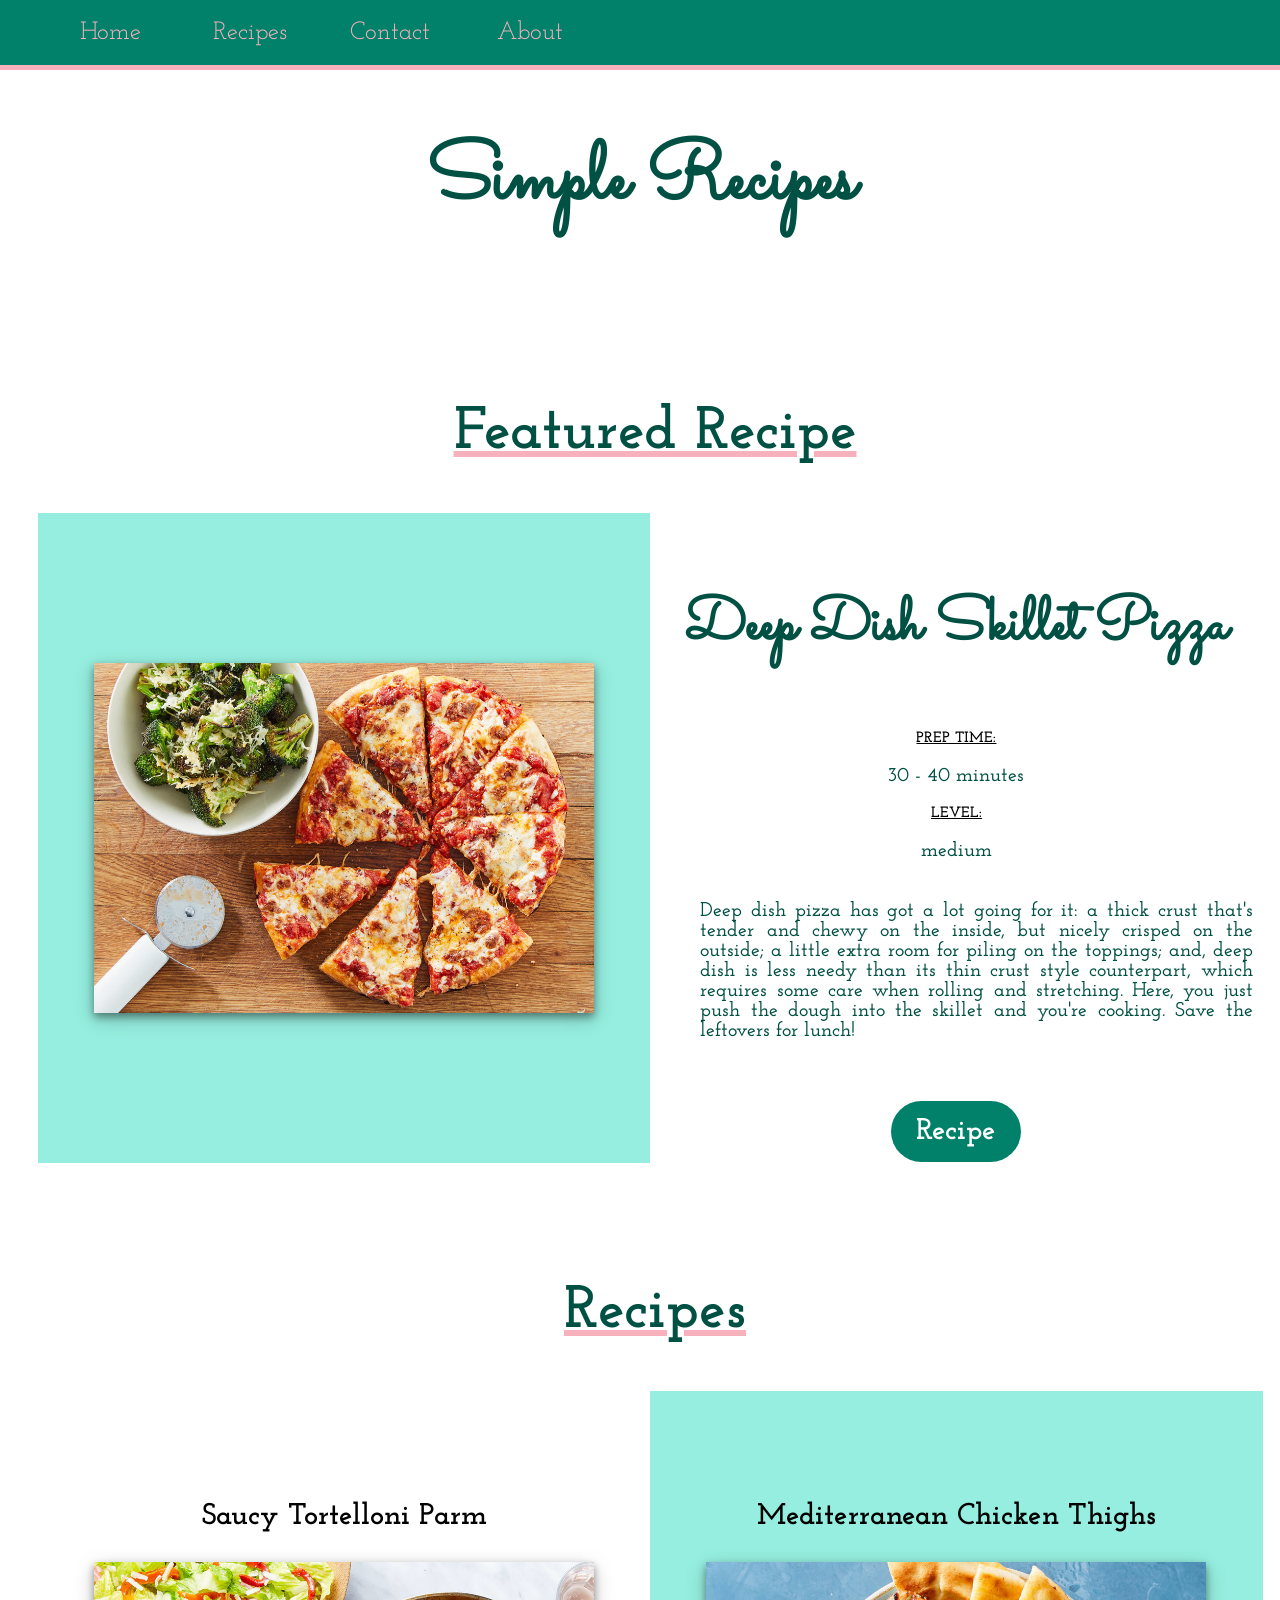
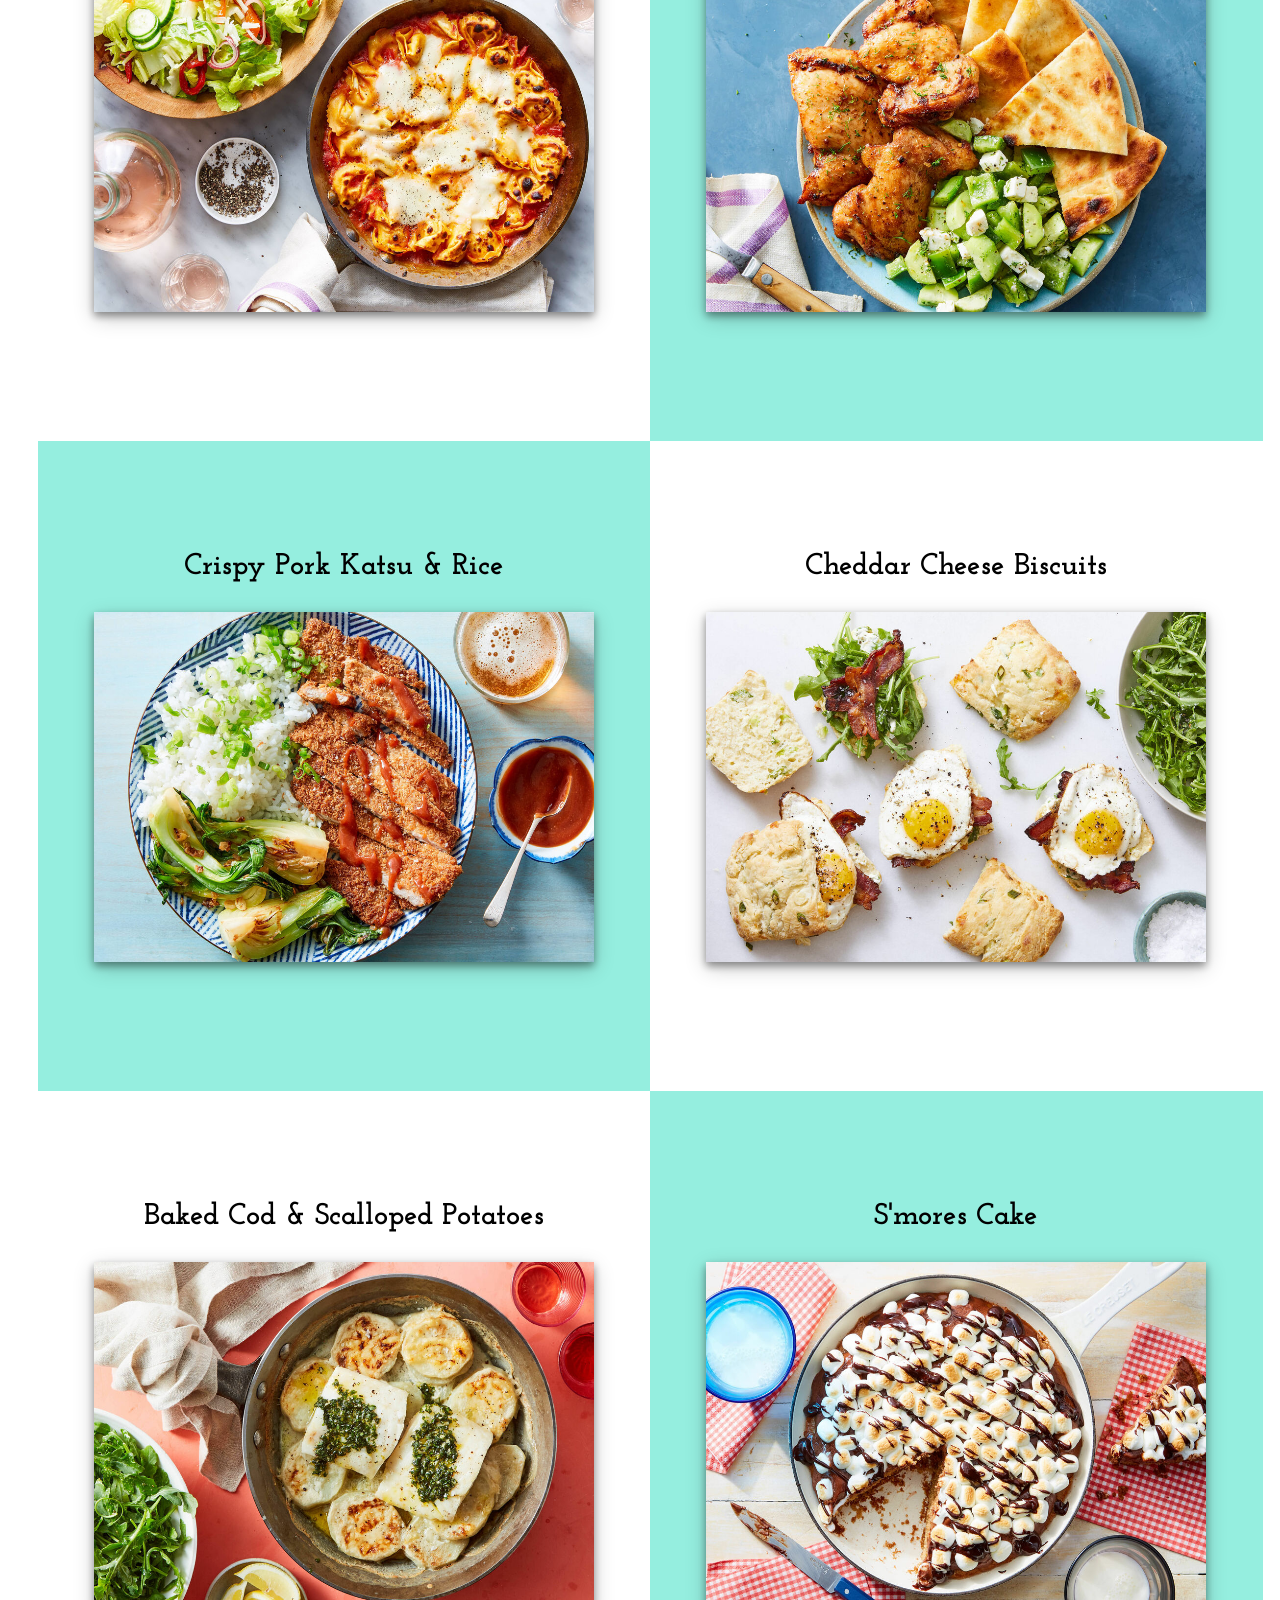
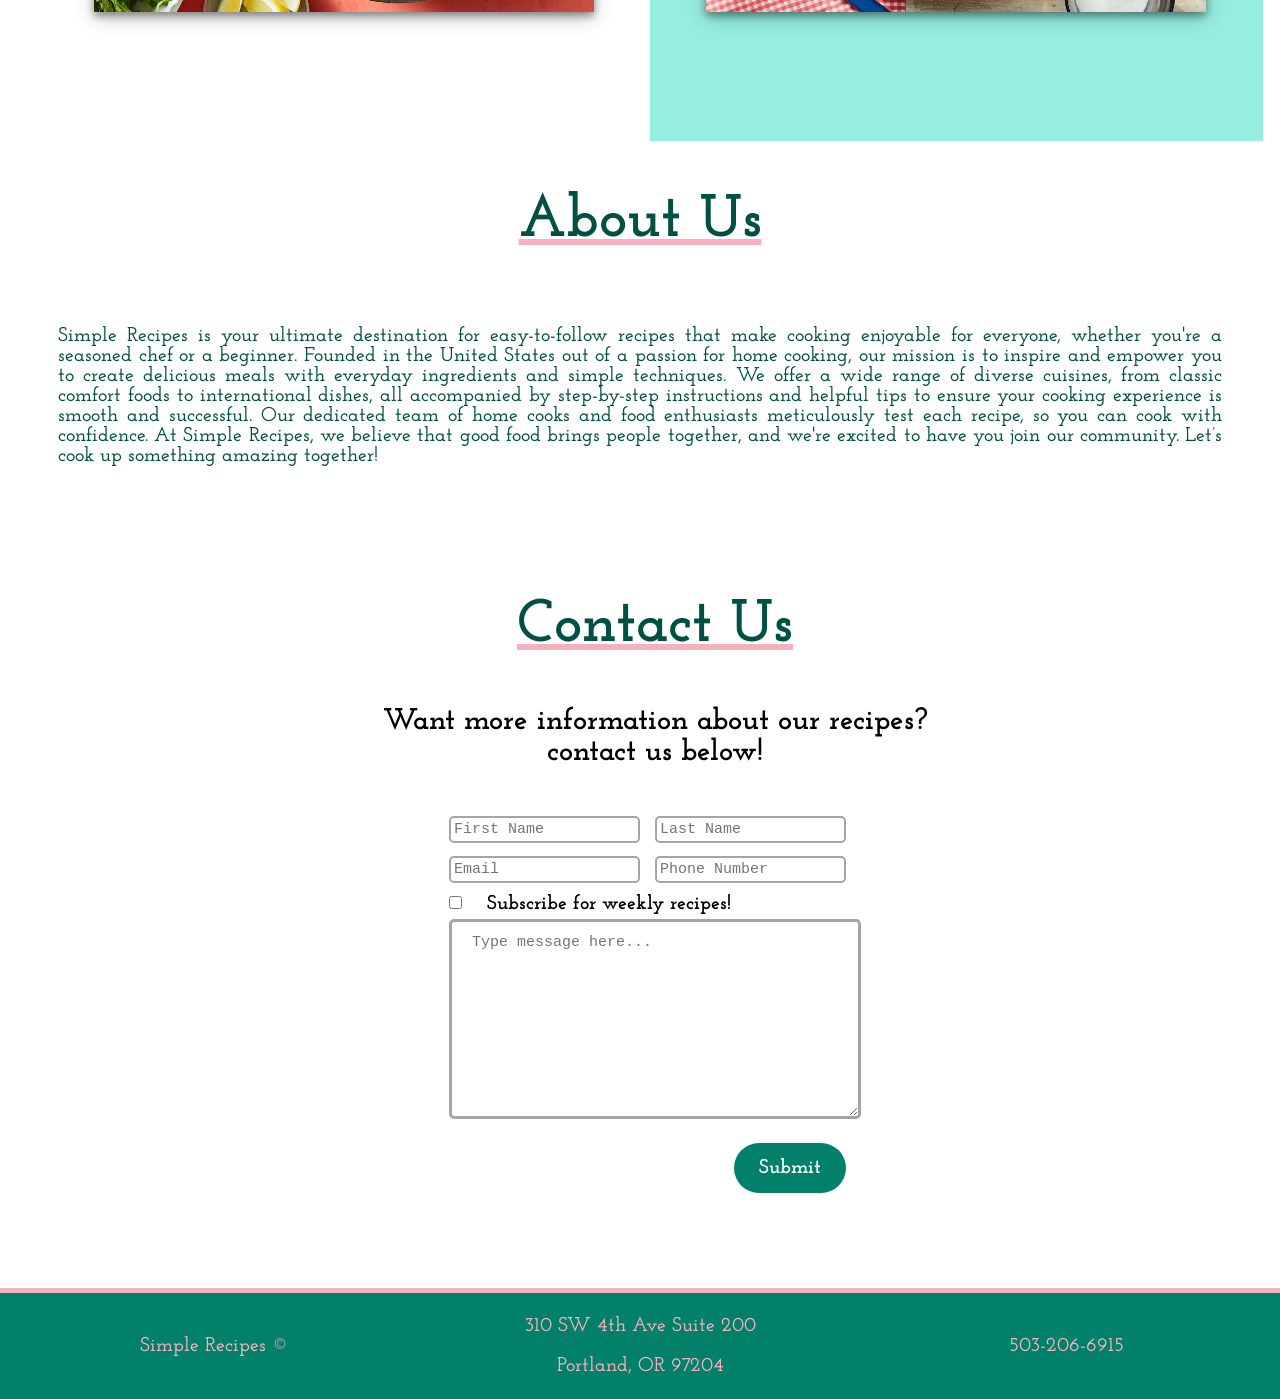
<file: Simple-Recipes/index.html>
<!DOCTYPE html>
<html>

<head>
    <title>Simple Recipes</title>
    <meta charset="UTF-8">
    <link href="CSS/style.css" rel="stylesheet">
</head>

<body>
    <!--NAVBAR-->
    <nav class="nav-bar">
        <ul>
            <li><a href="#">Home</a></li>
            <li class="drop"><a href="#recipes">Recipes</a>
                <div class="rollover-menu">
                    <a href="#featured">Featured Recipe</a>
                    <a href="#pasta">Pasta</a>
                    <a href="#chicken">Chicken</a>
                    <a href="#pork">Pork</a>
                    <a href="#biscuits">Biscuits</a>
                    <a href="#fish">Fish</a>
                    <a href="#dessert">Dessert</a>
                </div>
            </li>
            <li><a href="#contact">Contact</a></li>
            <li><a href="#about">About</a></li>
        </ul>
    </nav>
    <!--HEADER-->
    <header>
        <h1>Simple Recipes</h1>
    </header>
    <!--RECIPES-->
    <section>
        <!--Featured Recipe-->
        <div class="container" id="featured">
            <h2>Featured Recipe</h2>
            <div class="column recipe-card-background"> <!--2 classes separated by a space-->
                <div class="recipe-container">
                    <img src="images/skillet-pizza.jpeg">
                </div>
            </div>
            <div class="column">
                <h3 id="featured-header">Deep Dish Skillet Pizza</h3>
                <h4>Prep Time:</h4>
                <p>30 - 40 minutes</p>
                <h4>Level:</h4>
                <p>medium</p>
                <p id="featured-main-text">Deep dish pizza has got a lot going for it:
                    a thick crust that's tender and chewy on the inside,
                    but nicely crisped on the outside; a little extra room for piling
                    on the toppings; and, deep dish is less needy than its thin crust
                    style counterpart, which requires some care when rolling and stretching.
                    Here, you just push the dough into the skillet and you're cooking.
                    Save the leftovers for lunch!</p>
                <input id="featured-button" type="button" value="Recipe">
            </div>
        </div>
        <!--RECIPE CARDS-->
        <div class="container" id="recipes">
            <h2>Recipes</h2>
            <!--PASTA-->
            <div class="column" id="pasta">
                <div class="recipe-container">
                    <h3>Saucy Tortelloni Parm</h3>
                    <div class="flip">
                        <!--FRONT-->
                        <div class="flip-front">
                            <img src="images/tortelloni.jpeg">
                        </div>
                        <!--BACK-->
                        <div class="flip-back">
                            <div class="text-container">
                                <h4>Prep Time:</h4>
                                <p>20-30 minutes</p>
                                <h4>Level:</h4>
                                <p>easy</p>
                                <input type="button" value="Recipe">
                            </div>
                        </div>
                    </div>
                </div>
            </div>
            <!--CHICKEN-->
            <div class="column recipe-card-background" id="chicken">
                <div class="recipe-container">
                    <h3>Mediterranean Chicken Thighs</h3>
                    <div class="flip">
                        <!--FRONT-->
                        <div class="flip-front">
                            <img src="images/chicken-thighs.jpeg">
                        </div>
                        <!--BACK-->
                        <div class="flip-back">
                            <div class="text-container">
                                <h4>Prep Time:</h4>
                                <p>20-30 minutes</p>
                                <h4>Level:</h4>
                                <p>easy</p>
                                <input type="button" value="Recipe">
                            </div>
                        </div>
                    </div>
                </div>
            </div>
            <!--PORK-->
            <div class="column recipe-card-background" id="pork">
                <div class="recipe-container">
                    <h3>Crispy Pork Katsu & Rice </h3>
                    <div class="flip">
                        <!--FRONT-->
                        <div class="flip-front">
                            <img src="images/pork-katsu.jpeg">
                        </div>
                        <!--BACK-->
                        <div class="flip-back">
                            <div class="text-container">
                                <h4>Prep Time:</h4>
                                <p>20-30 minutes</p>
                                <h4>Level:</h4>
                                <p>medium</p>
                                <input type="button" value="Recipe">
                            </div>
                        </div>
                    </div>
                </div>
            </div>
            <!--BISCUITS-->
            <div class="column" id="biscuits">
                <div class="recipe-container">
                    <h3>Cheddar Cheese Biscuits</h3>
                    <div class="flip">
                        <!--FRONT-->
                        <div class="flip-front">
                            <img src="images/chedder-biscuits.jpeg">
                        </div>
                        <!--BACK-->
                        <div class="flip-back">
                            <div class="text-container">
                                <h4>Prep Time:</h4>
                                <p>40-50 minutes</p>
                                <h4>Level:</h4>
                                <p>medium</p>
                                <input type="button" value="Recipe">
                            </div>
                        </div>
                    </div>
                </div>
            </div>
            <!--Fish-->
            <div class="column" id="fish">
                <div class="recipe-container">
                    <h3>Baked Cod & Scalloped Potatoes</h3>
                    <div class="flip">
                        <!--FRONT-->
                        <div class="flip-front">
                            <img src="images/baked-cod.jpeg">
                        </div>
                        <!--BACK-->
                        <div class="flip-back">
                            <div class="text-container">
                                <h4>Prep Time:</h4>
                                <p>30-40 minutes</p>
                                <h4>Level:</h4>
                                <p>easy</p>
                                <input type="button" value="Recipe">
                            </div>
                        </div>
                    </div>
                </div>
            </div>   
            <!--DESSERT-->
            <div class="column recipe-card-background" id="dessert">
                <div class="recipe-container">
                    <h3>S'mores Cake</h3>
                    <div class="flip">
                        <!--FRONT-->
                        <div class="flip-front">
                            <img src="images/smores.jpeg">
                        </div>
                        <!--BACK-->
                        <div class="flip-back">
                            <div class="text-container">
                                <h4>Prep Time:</h4>
                                <p>50-60 minutes</p>
                                <h4>Level:</h4>
                                <p>medium</p>
                                <input type="button" value="Recipe">
                            </div>
                        </div>
                    </div>
                </div>
            </div>
        </div>   
    </section>
    <!--ABOUT-->
    <section>
        <div id="about">
            <h2>About Us</h2>
            <div>
                <p id="about-text">Simple Recipes is your ultimate destination for 
                easy-to-follow recipes that make cooking enjoyable for everyone, 
                whether you're a seasoned chef or a beginner. Founded in the United States 
                out of a passion for home cooking, our mission is to inspire and empower you to 
                create delicious meals with everyday ingredients and simple techniques. 
                We offer a wide range of diverse cuisines, from classic comfort foods to 
                international dishes, all accompanied by step-by-step instructions and 
                helpful tips to ensure your cooking experience is smooth and successful. 
                Our dedicated team of home cooks and food enthusiasts meticulously test 
                each recipe, so you can cook with confidence. At Simple Recipes, 
                we believe that good food brings people together, and we're excited 
                to have you join our community. Let’s cook up something amazing together!</p>
            </div>
        </div>
    </section>
    <!--CONTACT FORM-->
    <section>
        <div class="container" id="contact">
            <h2>Contact Us</h2>
            <h3>Want more information about our recipes?
                <br>
                contact us below!
            </h3>
            <form>
                <input type="text" placeholder="First Name">
                <input type="text" placeholder="Last Name">
                <br>
                <input type="email" placeholder="Email">
                <input type="tel" placeholder="Phone Number">
                <br>
                <input type="checkbox" id="subscription">
                <label for="subscription">Subscribe for weekly recipes!</label>
                <br>
                <textarea placeholder="Type message here..."></textarea>
                <br>
                <input type="submit" value="Submit">
            </form>
        </div>
    </section>
    <!--FOOTER-->
    <footer>
        <table>
            <tr>
                <td>
                    <p>Simple Recipes &copy;</p>
                </td>
                <td>
                    <p>310 SW 4th Ave Suite 200</p>
                    <p>Portland, OR 97204</p>
                </td>
                <td>
                    <p>503-206-6915</p>
                </td>
            </tr>
        </table>
    </footer>
</body>

</html>
</file>
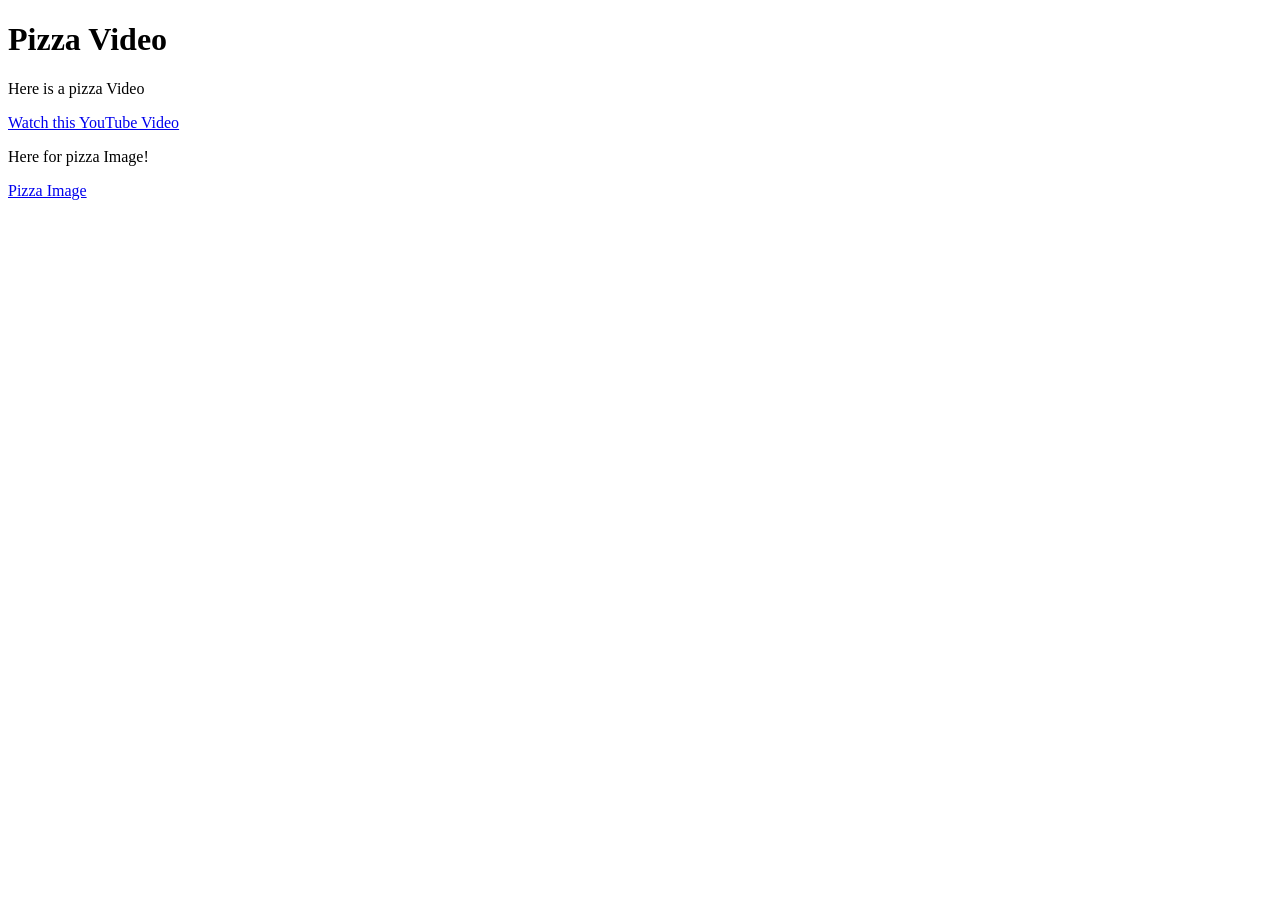
<file: AssignmentVideoFile.html>
<!DOCTYPE html>
<html lang="en">
	<head>
		<title>Pizza Video</title>
		<meta charset="utf-8">
	</head>
		<body>
			<h1>Pizza Video</h1>
			<main>
				<p>Here is a pizza Video</p>
				
				<a href="https://www.youtube.com/watch?v=1nWYNoLiWmc" target="_blank">Watch this YouTube Video</a>
				
				<p>Here for pizza Image!</p>
				
				<nav>
					<a href="AssignmentImageFile.html">Pizza Image</a>
				</nav>	
			</main>
		</body>
</html>
</file>
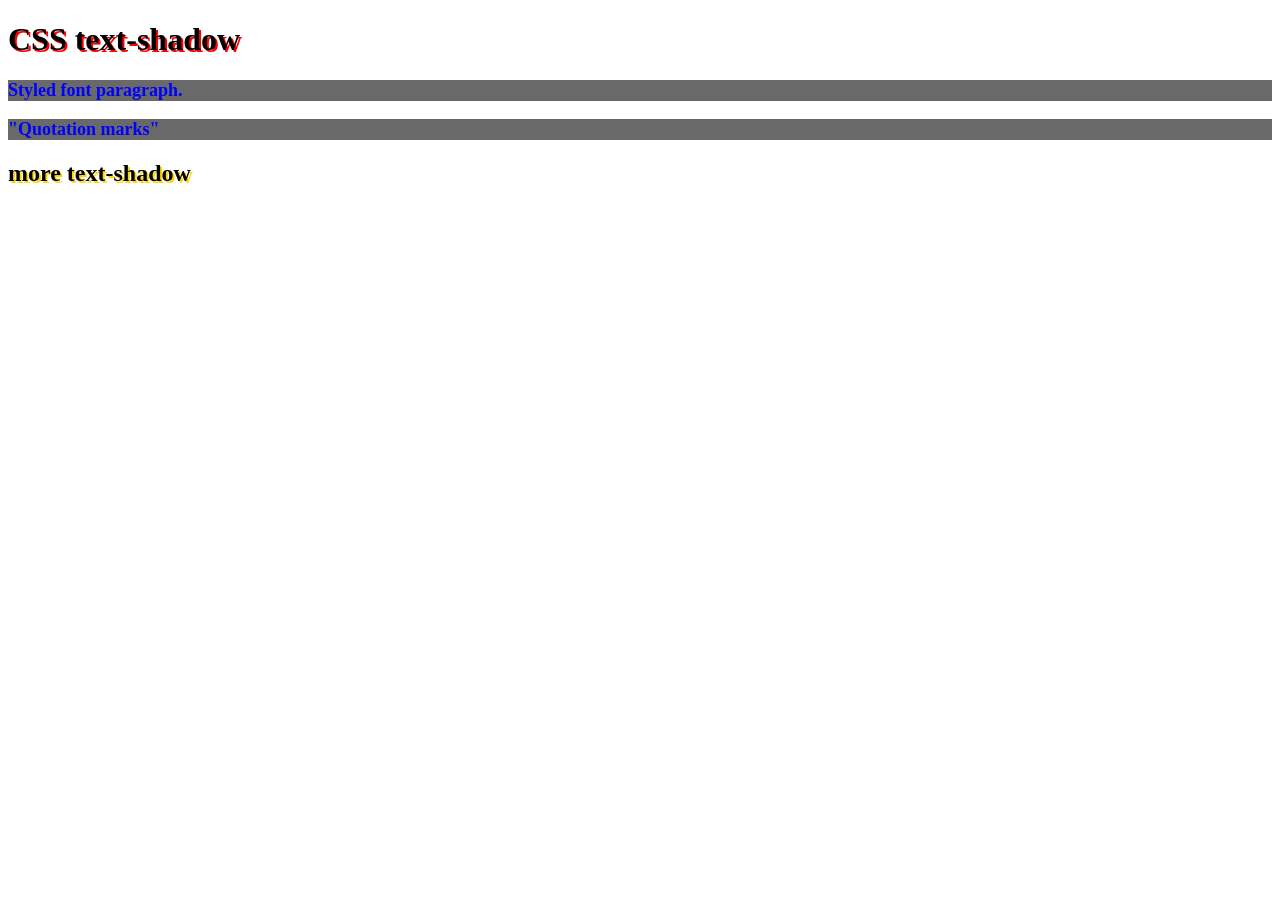
<file: Basic_HTML_and_CSS/Basic_HTML_5.html>
<!DOCTYPE html>
<html>
	<head>
		<link rel = "stylesheet" type = "text/css" href = "Basic_CSS_2.css">
	</head>
	<body>
		<h1>CSS text-shadow</h1>
		<p>Styled font paragraph.</p>
		
		<p>&quotQuotation marks&#34</P>
		
		<h2>more text-shadow</h2>
		
	</body>
</html>
</file>
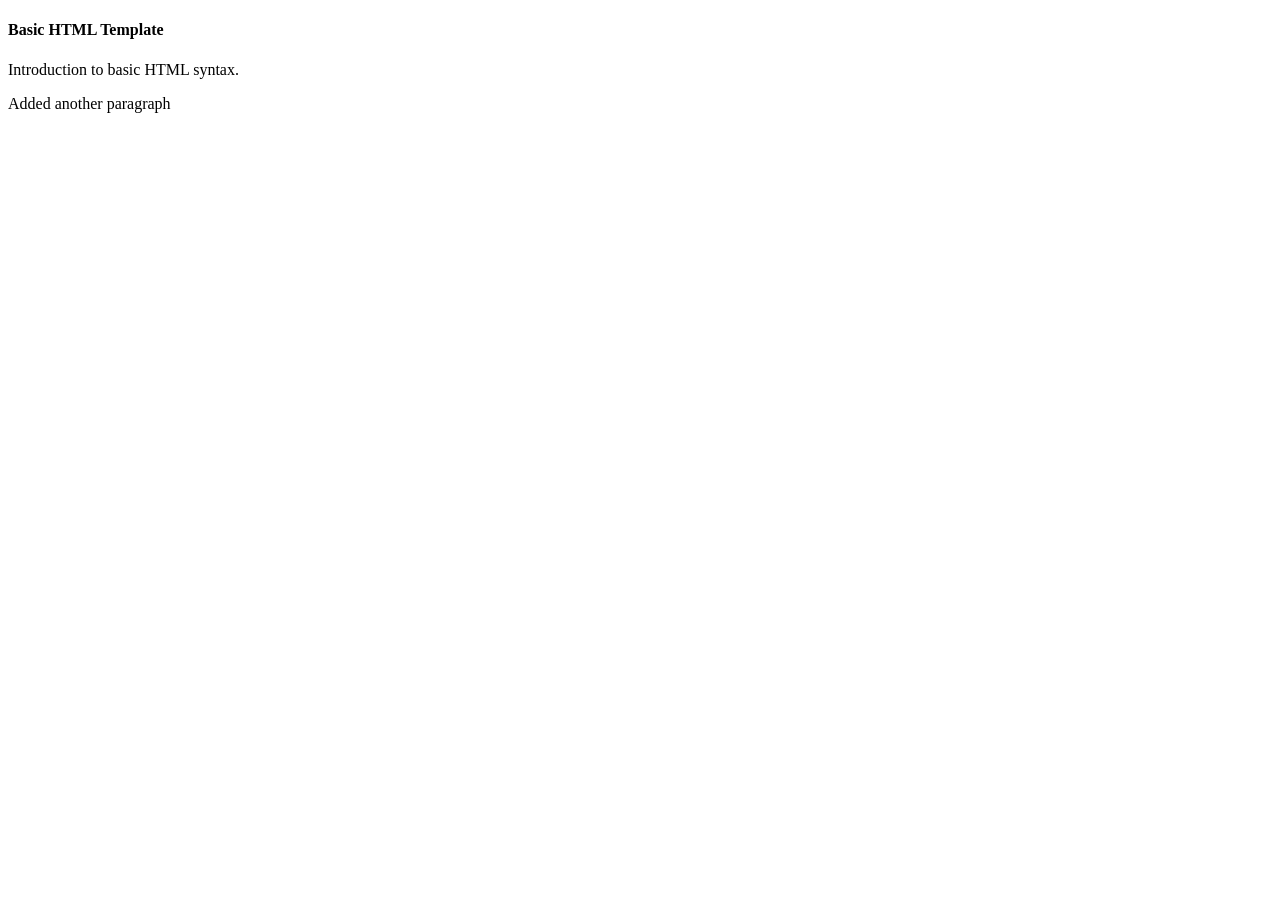
<file: Basic_HTML_and_CSS/BasicHTML.html>
<!DOCTYPE html>
<html lang="en"></html>
    <head>
        <title>Basic HTML</title>
        <meta charset="UTF-8">
        <meta name="author" content="Lacey">
    </head>
    <body>
        <header>
            <h4>Basic HTML Template</h4>
        </header>
        <p>Introduction to basic HTML syntax.</p>
        <p>Added another paragraph</p>
    </body>
</html>
</file>
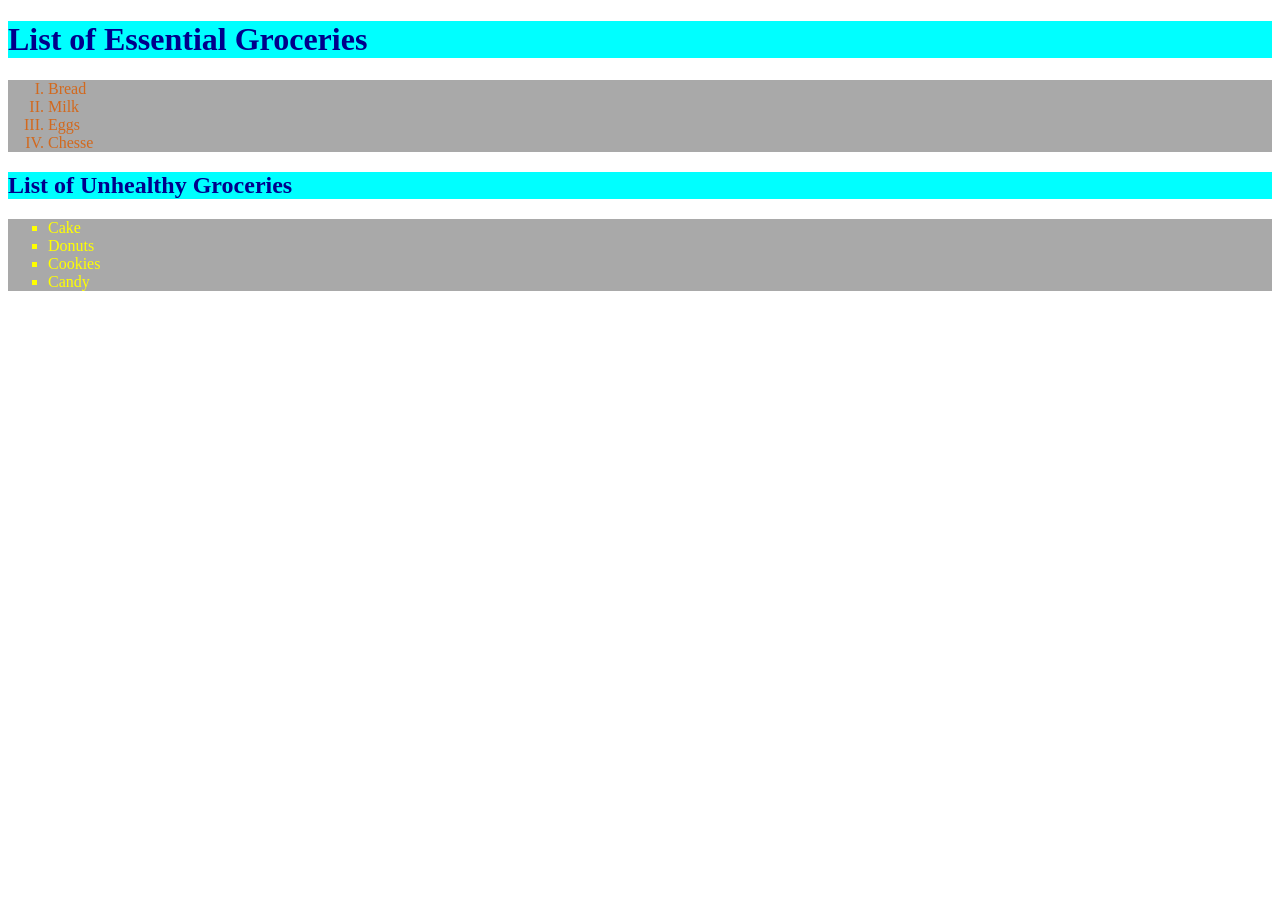
<file: Basic_HTML_and_CSS/HTML_Lists.html>
<!DOCTYPE html>
<html>
	<head>
		<link <link rel = "stylesheet" type = "text/css" href = "CSS_Lists.css">
	</head>
	<body>
		<h1>List of Essential Groceries</h1>
		<ol>
			<li>Bread</li>
			<li>Milk</li>
			<li>Eggs</li>
			<li>Chesse</li>
		</ol>

		<h2>List of Unhealthy Groceries</h2>
		<ul>
			<li>Cake</li>
			<li>Donuts</li>
			<li>Cookies</li>
			<li>Candy</li>
		</ul>
	</body>
</html>
</file>
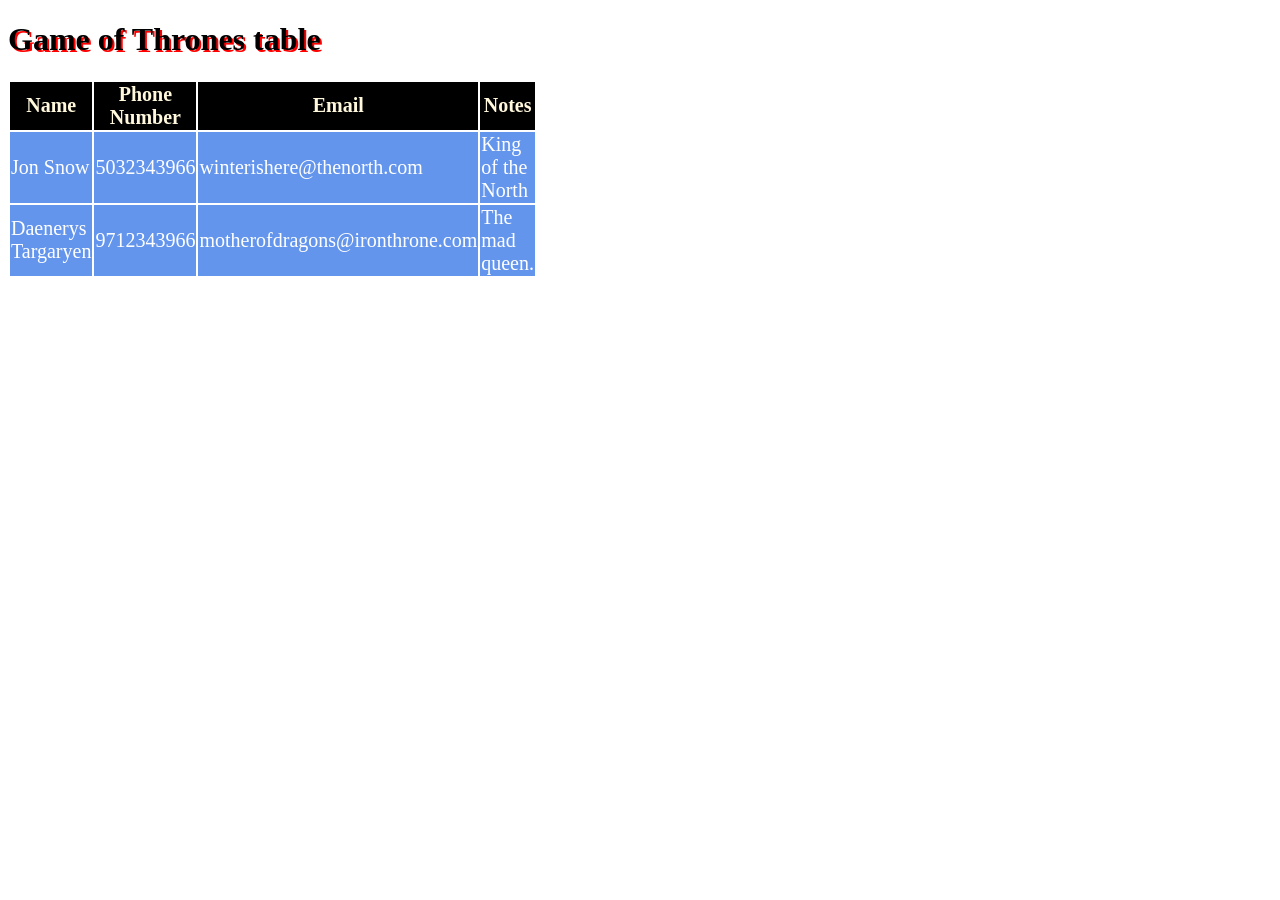
<file: Basic_HTML_and_CSS/HTML_Table.html>
<!DOCTYPE html>
<html lang="en">
<meta charset="UTF-8">
	<title>HTML Table</title> 
	<head>
		<link rel="stylesheet" type="text/css" href="CSS_Tables.css">
	</head>
	<body>
		
		<h1>Game of Thrones table</h1>
		<table style="width:30%">
			<tr>
				<th>Name</th>
				<th>Phone Number</th>
				<th>Email</th>
				<th>Notes</th>
			</tr>
			<tr>
				<td>Jon Snow</td>
				<td>5032343966</td>
				<td>winterishere@thenorth.com</td>
				<td>King of the North</td>
			</tr>
			<tr>
				<td>Daenerys Targaryen</td>
				<td>9712343966</td>
				<td>motherofdragons@ironthrone.com</td>
				<td>The mad queen.</td>
			</tr>
		</table>
	</body>
</html>
</file>
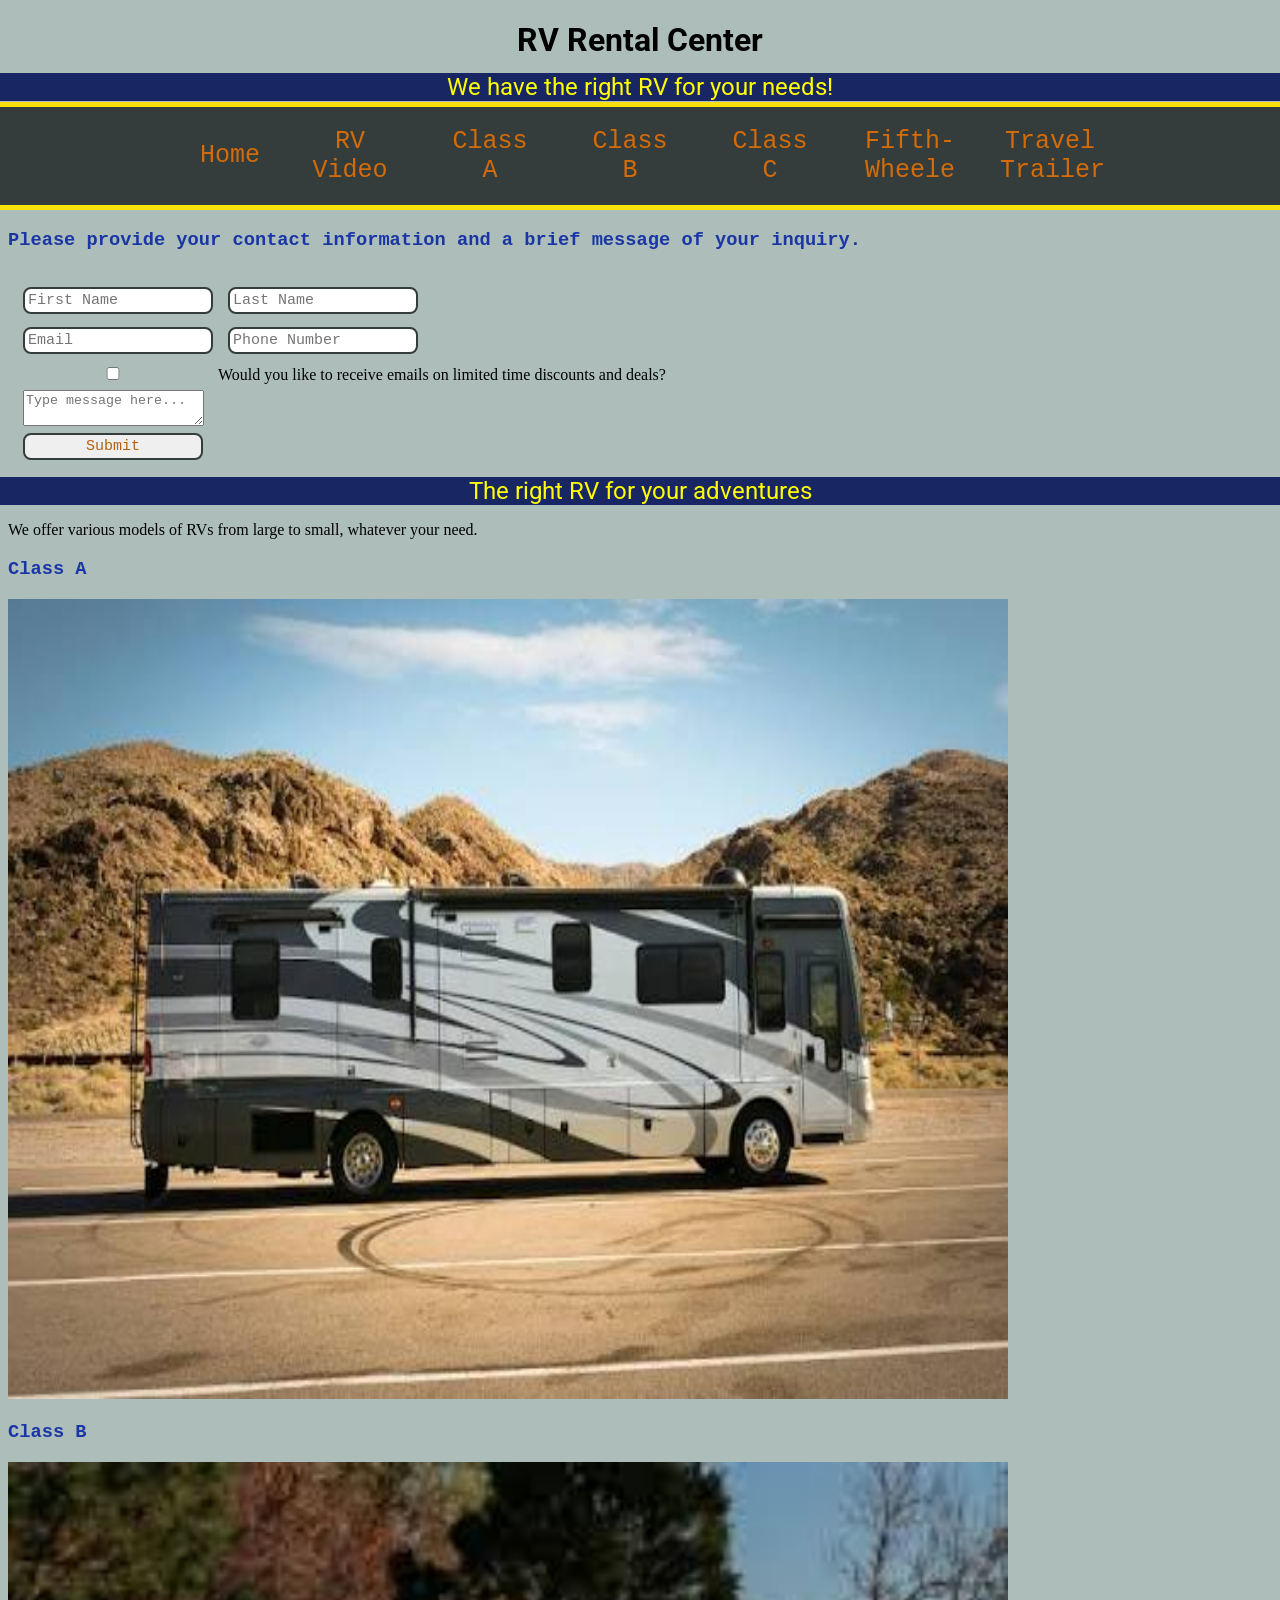
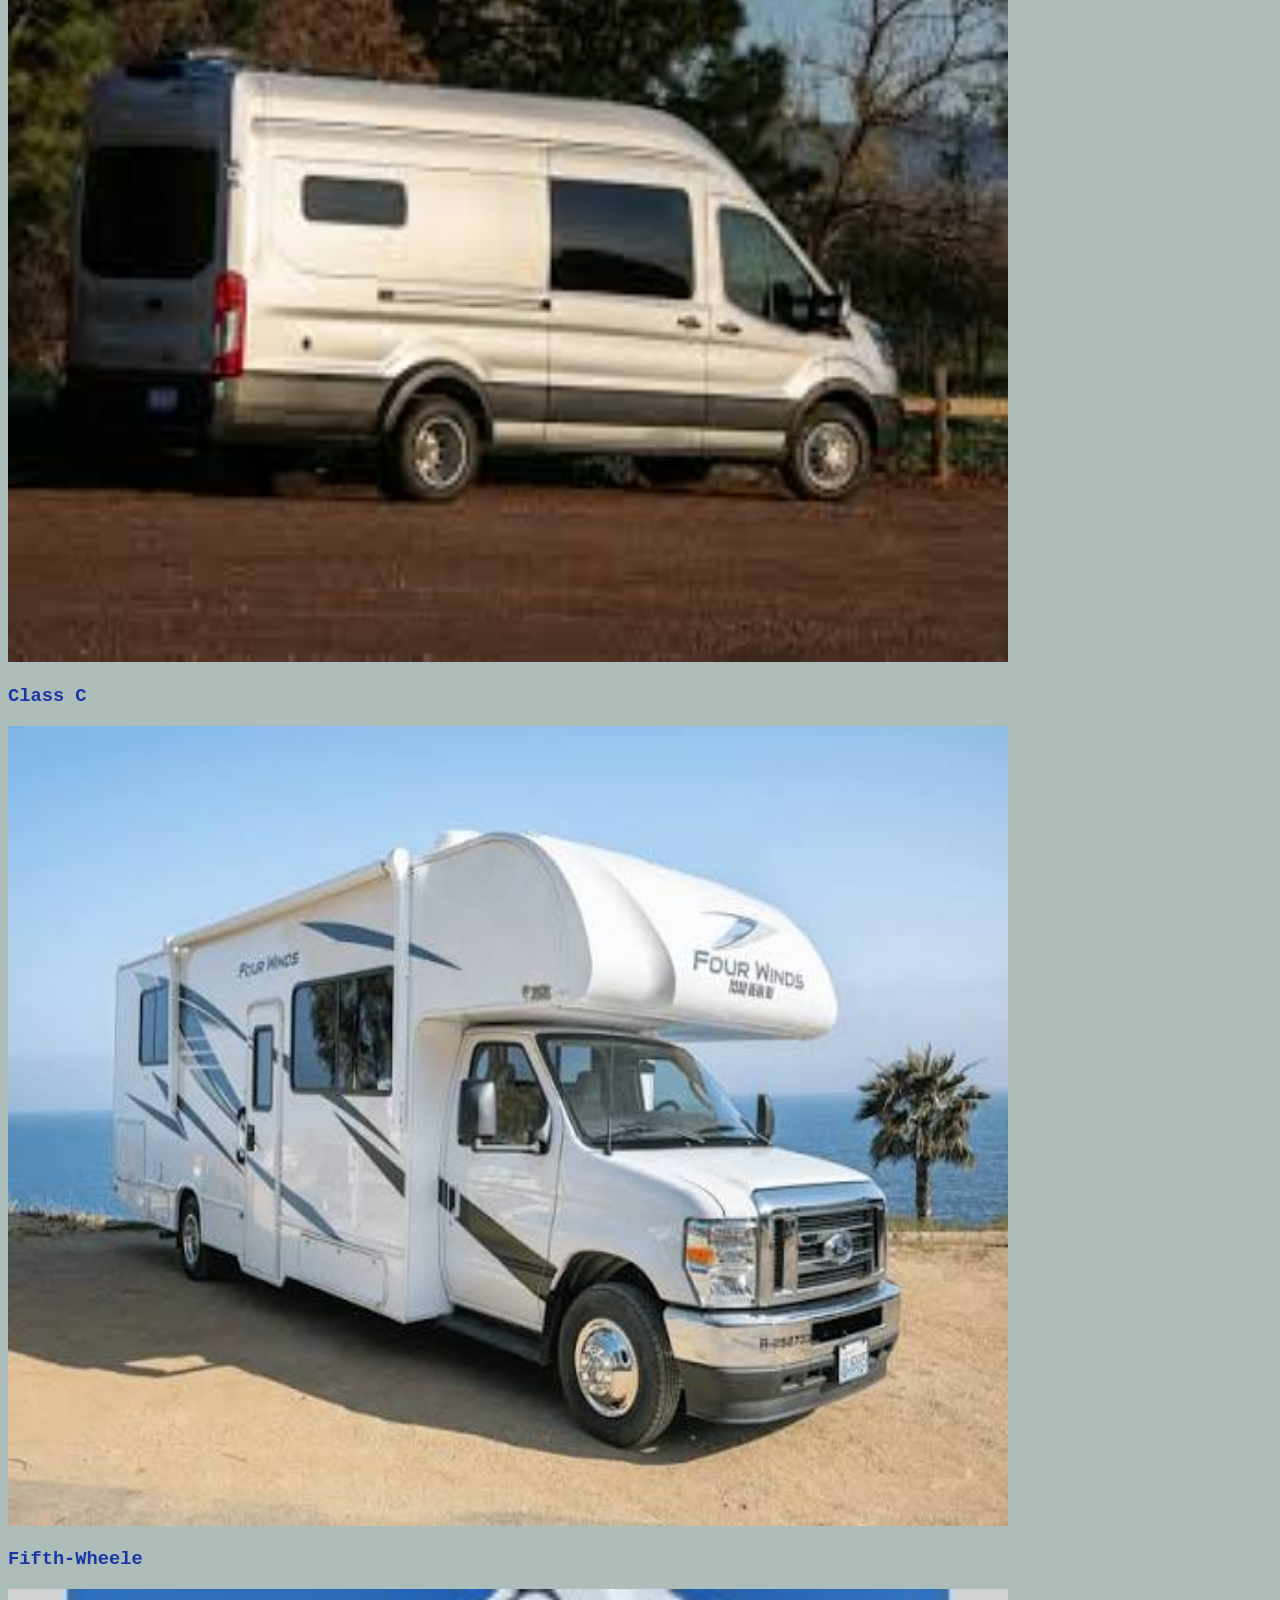
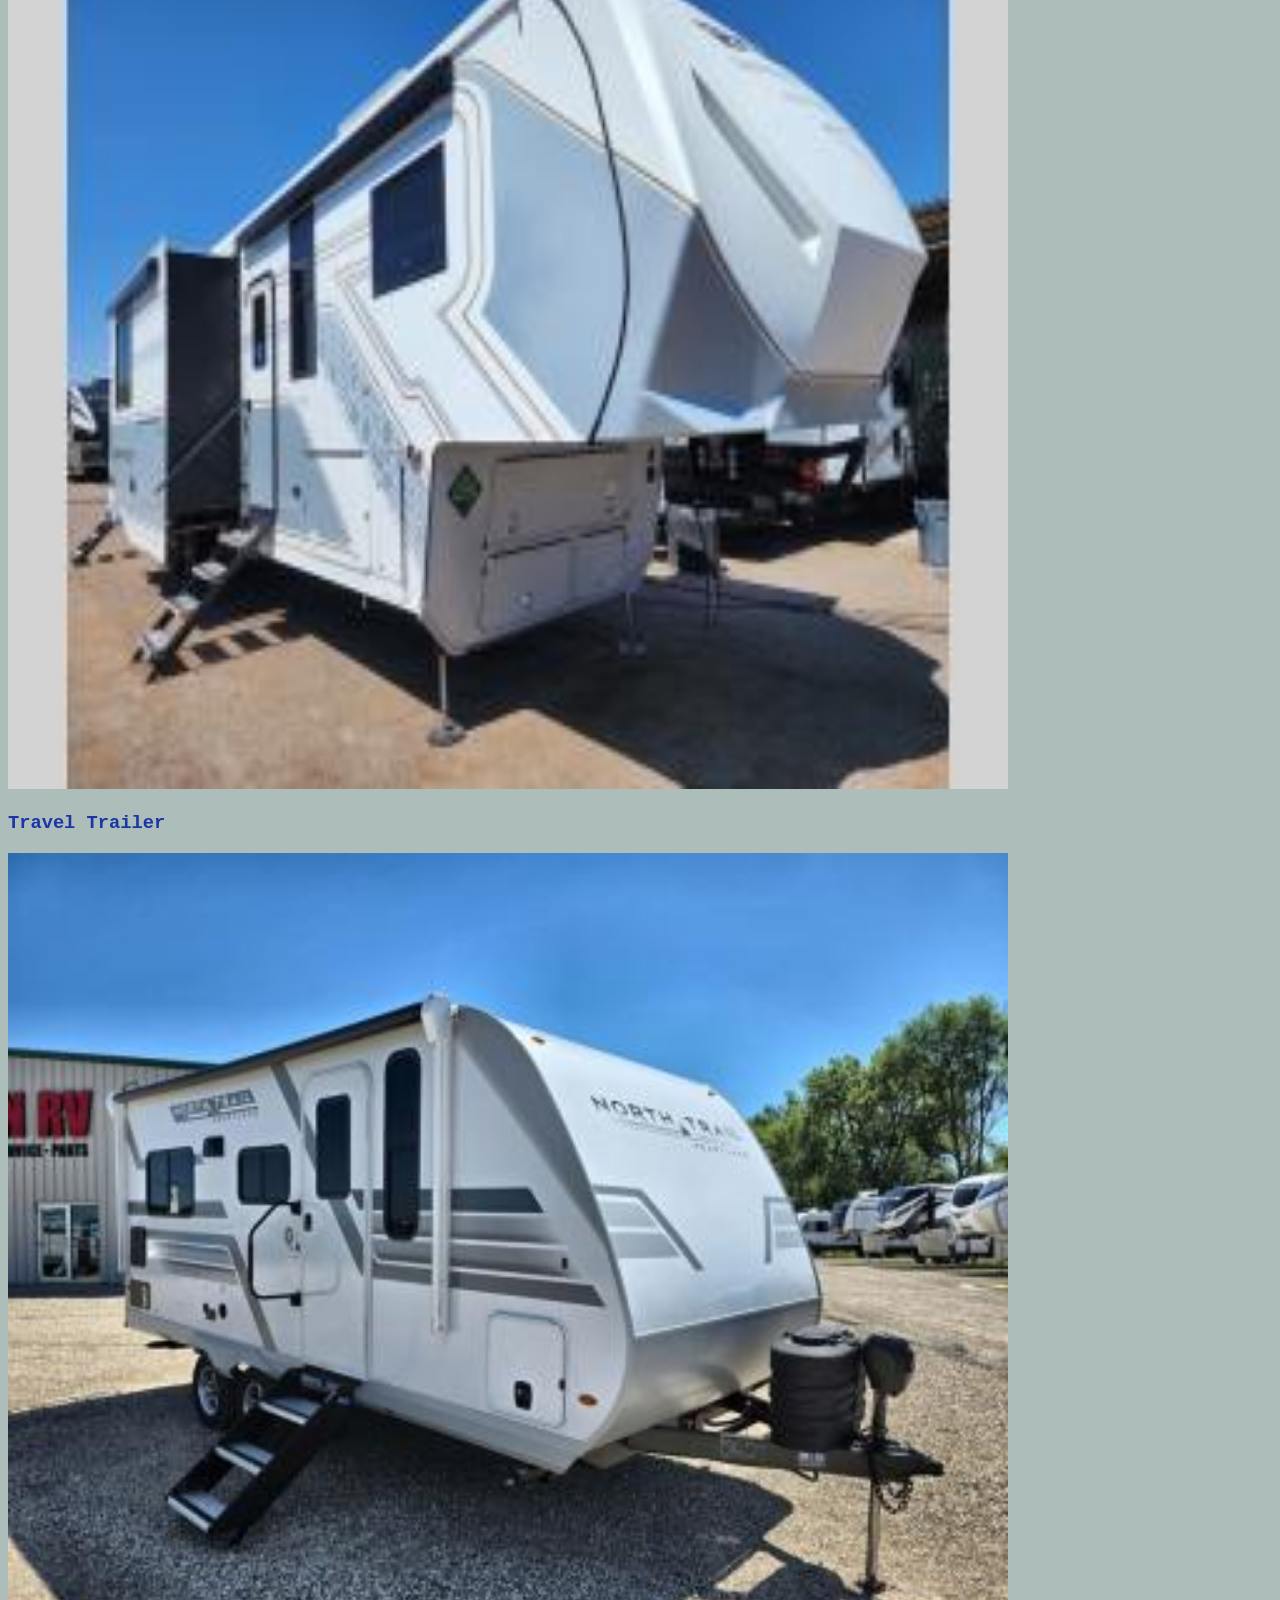
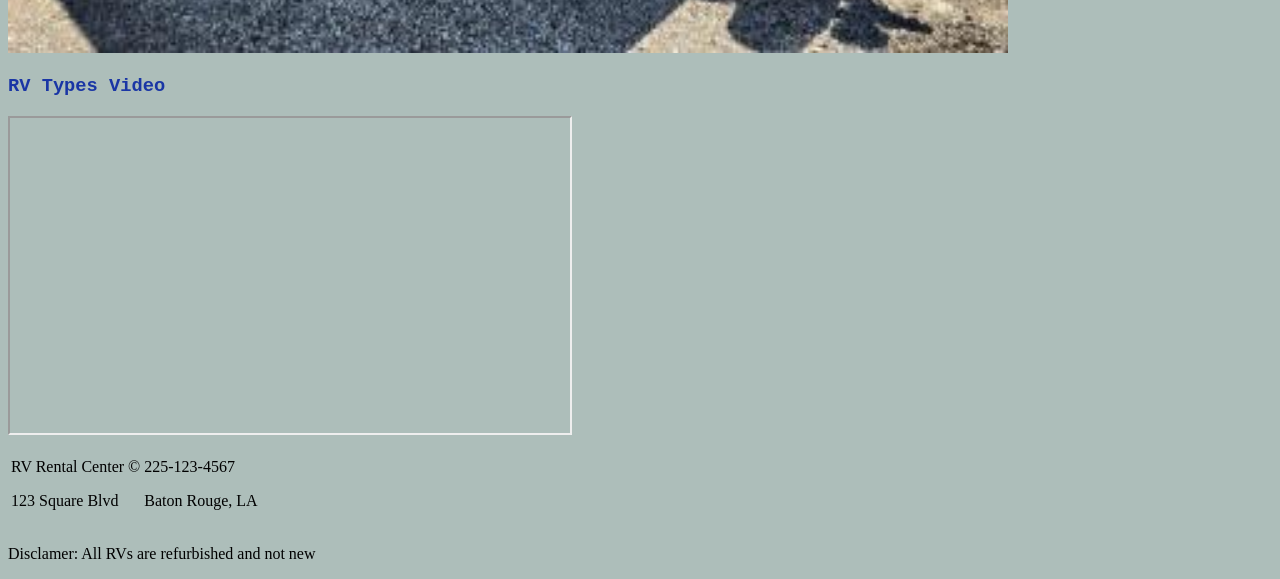
<file: One-Page Website/one_page_website.html>
<!DOCTYPE html>
<html>
    <head>
        <title>RV Rentals</title>
        <meta charset="UTF-8">
        <meta name="description" content="Refurbished RV Rentals">
        <link rel="stylesheet" href="CSS/One-Page Website.css">
    </head>
    <body>
       
        <header>
            <div>
                <h1>RV Rental Center</h1>
                <h2>We have the right RV for your needs!</h2>
            </div>
        </header>
         <!--Navbar-->
        <nav class="nav-bar">
            <ul> 
                <a href="#"><li>Home</a></li>
                <a href="#Video"><li>RV Video</li></a>
                <a href="#Class A"><li>Class A</li></a>
                <a href="#Class B"><li>Class B</li></a>
                <a href="#Class C"><li>Class C</li></a>
                <a href="#Fifth-Wheele"><li>Fifth-Wheele</li></a>
                <a href="#Travel Trailer"><li>Travel Trailer</li></a>
            </ul>
        </nav>
        <!--FORM-->
        <section>
            <div>
                <h3>Please provide your contact information and a brief message of your inquiry.</h3>
                <div>
                    <form>
                        <input type="text" placeholder="First Name">
                        <input type="text" placeholder="Last Name"><br>
                        <input type="email" placeholder="Email">
                        <input type="tel" placeholder="Phone Number"><br>
                        <input type="checkbox" id="Deal notification">
                        <label for="Deal notification">Would you like to receive emails on limited time discounts and deals?</label><br>
                        <textarea placeholder="Type message here..."></textarea><br>
                        <input type="submit" value="Submit">
                    </form>
                </div>
            </div>
        </section>
        <!--RV Images-->
         <section>
            <div>
                <h2>The right RV for your adventures</h2>
                <p>We offer various models of RVs from large to small, whatever your need.</p>
                <div>
                    <!--Class A RV-->
                    <div id="Class A">
                        <h3>Class A</h3>
                        <img src="Images/RV Class A.jpg" alt="Picture of RV class A variant">
                    </div> 
                    <!--Class B RV-->
                    <div id="Class B">
                        <h3>Class B</h3>
                        <img src="Images/RV Class B.jpg" alt="Picture of RV class B variant">
                    </div> 
                     <!--Class C RV-->
                    <div id="Class C">
                        <h3>Class C</h3>
                        <img src="Images/RV Class C.jpg" alt="Picture of RV class C varaiant">
                    </div>
                     <!--5th Wheel RV-->
                    <div id="Fifth-Wheele">
                        <h3>Fifth-Wheele</h3>
                        <img src="Images/Fifth-Wheel Trailer.jpg" alt="Picture of 5th wheel RV variant">
                    </div>
                     <!--Travel Trailer RV-->
                    <div id="Travel Trailer">
                        <h3>Travel Trailer</h3>
                        <img src="Images/Travel Trailer.jpg" alt="Picture of Travel Trailer RV variant">
                    </div>   
                </div>
            </div>
        <!--RV Video--> 
        <section>
            <div id="Video">
                <h3>RV Types Video</h3>
                <iframe width="560" height="315" src="https://www.youtube.com/embed/E4hQSHi2sr4?si=6lzeNRwFguT_ztU9"></iframe>
            </div>
        </section>      
    </body>
    <!--Footer-->
    <footer>
         <table>
                <tr>
                    <td>
                        <p>RV Rental Center &copy;</p>
                        <p>123 Square Blvd</p>
                    </td>
                    <td>
                        <p>225-123-4567</p>
                        <p>Baton Rouge, LA</p>
                    </td>
                </tr>
            </table>
        <p>Disclamer: All RVs are refurbished and not new</p>
    </footer>
</html>
</file>
<file: Simple-Recipes/CSS/style.css>
/*import link for the josefin slab font from fonts.google.com*/
@import url('https://fonts.googleapis.com/css2?family=Josefin+Slab:ital@0;1&display=swap');

/*import link for sacramento font from fonts.google.com*/
@import url('https://fonts.googleapis.com/css2?family=Sacramento&display=swap');

html{
    overflow-x: hidden; /*prevents the browser from displaying a left to right scroll bar 
    as a result of negative margin values*/
    scroll-behavior: smooth; /*creates a smooth scrolling effect when a bookmark link is clicked*/
}

/*NAVBAR*/
.nav-bar{
    position: sticky; /*creates a sticky element that stays in the same spot in the browser screen*/
    top: 0; /*Tells the browser to stick the element at the top of the page based on user scrolling*/
    z-index: 9; /*sets the stack layer of the navbar to scroll over all elements*/
}

ul{
    display: flex; /*creates a flex container which will expand or shrink elements 
    to fill the space available to them and place the elements side by side horizontally*/
    list-style-type: none; /*removes the default styleing for unordered lists elements*/
    align-items: center;
    margin: -8px -8px 0px -8px; /*The margin order is top, right, bottom, and left. 
    The negative margins will stretch the background beyond the edge of the browser screen*/
    background-color: rgb(1, 128, 106);
    border-bottom: 5px solid rgb(247, 177, 188);
}

a{
    display: block; /*display anchor elements vertically on a new line, this was added so 
    the drop down menu displays vertically and not horizontally on the screnn*/
    font-family: 'Josefin Slab', serif;
    font-size: 25px;
    font-weight: 800px;
    color: rgb(247, 177, 188);
    text-align: center;
    width: 100px;
    padding: 20px;
    text-decoration: none;
    transition: background-color 0.3 ease-in;
}

a:hover, .drop:hover a:only-of-type /*only-of-type effects the only child element nested within 
    an element. This will keep the background color blue while hovering and the text white when we
    move the mouse over anchor elements in ths rollover-menu div*/{
    background-color: rgb(149, 238, 223);
    color: white;
    box-shadow: 0px 8px 16px 0px rgba(0, 0 ,0 ,0.7);
    transition: background-color 0.3s ease-in;
}

.rollover-menu{
    display: none; /*prevents the anchor links in this div from showing on the web browser 
    until otherwise specified*/
    position: absolute; /*absolute will position the div element relative to the position of its element*/
    background-color: white;
    box-shadow: 0px 8px 16px 0px rgba(0, 0, 0, 0.2);
}

/*creates a trigger effect when the user hovers their mouse over the recipe link. The trigger
will display all elements within the rollover-menu class div element*/
.drop:hover .rollover-menu{
    display: block;
}

.rollover-menu a{
    color: rgb(0, 80, 67);
}

.rollover-menu a:hover{
    color: white;
    box-shadow: 0px 8px 16px 0px rgba(90, 90, 90, 0.2);
}

.rollover-menu a:nth-child(1){
    border-top: 5px solid rgb(238, 118, 136);
}

/*FOOTER*/
footer{
    align-items: center; /*will align nested HTML elements in the center i.e. 
    the table data and paragraph elementss in the footer tag*/
    margin: 0px -8px -8px -8px; /*stretches the footer background beyond the browser edge leaving no white space*/
    background-color: rgb(1, 128, 106);
    border-top: 5px solid rgb(247, 177, 188);
    bottom: 0; /*postions the footer at the bottom of the screen*/
}

table{
    width: 100%; /*will take up the full width of the browser screen*/
}

td{
    width: 33%; /*each table data takes up 1/3 of the space available on the screen*/
}

td p{
    font-family: 'Josefin Slab', serif; /*font from fonts.google.com*/
    font-size: 20px;
    font-weight: 600;
    text-align: center;
    color: rgb(247, 177, 188);
}

/*BODY*/

.container{
    display: inline-block;
    background-size: 100;
    padding-top: 60px;
    padding-left: 30px;
}

h1{
    font-family: "Sacramento", cursive; /*font from fonts.googel.com*/
    font-size: 80px;
    color: rgb(0, 80, 67);
    text-align: center;
}

h2, h3, h4{
    font-family: 'Josefin Slab', serif; /*Font from fonts.google.com*/
    text-align: center;
}

h2{
    color: rgb(0, 80, 67);
    font-size: 60px;
    text-decoration: underline;
    text-decoration-color: rgb(247, 177, 188);
}

h3{
    font-size: 30px;
}

h4{
    font-size: 15px;
    text-decoration: underline;
    text-transform: uppercase;
}

/*Paragraphs*/
 
p{
    font-family: 'Josefin Slab', serif; /*font from fonts.google.com*/
    font-size: 20px;
    font-weight: 600;
    color: rgb(0, 80, 67);
    text-align: center;
}

/*IMAGES*/

/*Positions elements to sit side by side on the screen*/
.column{
    float: left;
    width: 48%;
    padding: 10px;
}

/*styling for screens 1200px or smaller*/
@media screen and (max-width: 1200px){
    .column{
        width: 100%;
        padding: 0px;
        margin-left: -15px; /*centers each column on the screen*/
    }
}

/*specifically styles the first 7 img tag elements contained in elements 
contained in elements with the .column class*/
.column img:nth-child(-n + 7){ /*-n starts with first image then left to right going down*/
    width: 500px;
    height: 350px;
    box-shadow: 0 4px 8px rgba(0, 0, 0, 0.4), 00 6px 20px 0 rgba(0, 0 ,0 ,0.2);
}

.recipe-container{
    width: 500px;
    height: 350px;
    margin: 100px auto 180px; /*shorthand value top, right and left, then bottom*/
    perspective: 1000px; /*Tells the browser how much 3 demensional space an element should
    take up on the screen*/
}

/*styling for mobil size screen*/
/*@media will only overide declarationas that are in its rule set*/
@media screen and (max-width: 600px){
    .column img:nth-child(-n + 7){
    width: 350px;
    height: 225px;
    }
    .recipe-container{
        width: 350px;
        height: 225px;
    }
}

.recipe-card-background{
    background-color: rgb(149, 238, 223);
}

/*alternates the blue tile background on smaller screen sizes*/
@media screen and (max-width: 1200px){
    #pork{
        background-color: rgb(255, 255, 255);
    }
    #biscuits{
        background-color: rgb(149, 238, 223);
    }
}

/*FEATURED RECIPE*/

/*styles the featured recipe h3 tag*/
#featured-header{
    font-family: 'Sacramento', cursive; /*font from fonts.google.com*/
    font-size: 60px;
    color: rgb(0, 80, 67);
}

#featured-main-text{
    text-align: justify; /*align text on left and right*/
    padding-top: 20px;
    margin-left: 40px;
}

/*sets margin left to 0 because it is not needed on a small screen and centers the text*/
@media screen and (max-width: 1200px){
    #featured-main-text{
        margin-left: 0;
    }
}

/*specifically styles the image tag nested within the #featured div in the Featured Recipe section*/
@media screen and (min-width: 1600px){
    #featured img{
        width: 700px;
        height: auto; /*automatically calculates the image height based on width*/
        margin-left: -100px;
        margin-top: -20px; /*margin left and top will override margin styling from the 
        .recipe-container class selector*/
    }
}

/*adjusts the position of the featured image to be centered in its div when the width is
1599px or less*/
@media screen and (max-width: 1599px){
    #featured img{
        margin-left: 0px;
        margin-top: 40px;
    }
}

@media screen and (max-width: 600px){
    #featured .recipe-card-background{
        height: 300px;
    }
    #featured img{
        margin-top: -65px;
    }
}

#featured-button{
    display: block; /*postions the recipe button on its own line from the other 
    elements within the div*/
    margin: 60px auto 0px;
    background-color: rgb(1, 128, 106);
    border-radius: 35px;
    border: none; /*removes default border set by the browser when border-radius is used*/
    font-family: 'Josefin Slab', serif; /*Font from fonts.google.com*/
    font-size: 30px;
    font-weight: bold;
    padding: 15px 25px;
    color: white;
    cursor: pointer;
}

/*skpecifically styles the hover effect of the recipe button in the Featured Recipe section*/
#featured-button:hover{
    background-color: rgb(247, 177, 188);
}

/*IMAGE FLIP*/

/*postions the flip effect, defies transition time, and defines a 3d effect*/
.flip{
    position: relative;
    width: 100;
    height: 100%; /*setting the width and height to 100% will allow the 
    effect to take up 100% of the space available*/
    text-align: center;
    transition: 0.5s ease-in-out;
    transform-style: preserve-3d; /*treats elements as 3D objects instead of flat (2D) objects*/
}

.flip:hover{
    transform: rotateY(-180deg); /*rotates an element from right to left*/
}

.flip-front, .flip-back{
    position: absolute;
    width: 100%;
    height: 100%;
    backface-visibility: hidden;
}

.flip-back{
    background-color: rgb(149, 238, 223);
    border: 2px solid white;
    transform: rotateY(180deg); /*Adds 180 degrees back from the previously 
    subtracted -180 degrees it moved to previously so the text can be read properly*/
}

.text-container{
    padding-top: 70px;
}

@media screen and (max-width: 600px){
    .text-container{
        padding-top: 0px;
    }
}

/*RECIPE BUTTON*/

input[type="button"]{
    background-color: #fff;
    border: none;
    border-radius: 20px;
    font-family: 'Josefin Slab', serif; /*font from fonts.google.com*/
    font-weight: bold;
    font-size: 22px;
    padding: 11px 17px;
    color: rgb(1, 128, 106);
    cursor: pointer;
}

input[type="button"]:hover{
    background-color: rgb(247, 177, 188);
    color: white;
}

/*CONTACT FORM CSS*/

/*sets up the content within the div tag containing the ID contact to be centered on the webpage*/
#contact{
    display: block;
    margin-bottom: 70px;
}

form{
    display: table; /*This will display the form in a table format as rows and columns*/
    padding: 15px;
    margin-left: auto;
    margin-right: auto; /*The browser will automatically calculate margins 
    to center the form on the screen*/
}

/*This will specifically target the input tags that are nested within the form tags*/
form input{
    font-family: 'Courier New', Courier, monospace;
    font-size: 15px;
    color: rgb(165, 165, 165);
    border: 2px solid rgb(165, 165, 165);
    border-radius: 5px;
    padding: 3px;
    margin: 3px 15px 10px 0px;
    transition: 0.3s ease-out; /*Transitions back to light gray when a user 
    clicks away from an input field*/
}

form input:focus{
    border: 2px solid rgb(1, 128, 106);
    color: black;
    outline: none; /*Removes default border added when the focus pseudo class is triggered*/
    transition: 0.3s ease-out;
}

label{
    font-family: 'Josefin Slab', serif; /*font from fonts.google.com*/
    font-size: 20px;
    font-weight: bold;
    margin: 10px;
}

textarea{
    width: 100%;
    height: 200px;
    padding: 12px 20px;
    box-sizing: border-box;
    resize: both; /*will allow the user to resize the text area both in width and height*/
    border: 3px solid rgb(165, 165, 165);
    border-radius: 5px;
    font-family: 'Courier New', Courier, monospace;
    color: rgb(165, 165, 165);
    font-size: 15px; /*will transition back to light gray*/
}

textarea:focus{
    color: black;
    border: 3px solid rgb(1, 128, 106);
    transition: 0.3s ease-out;
    outline: none;
}

input[type="submit"]{
    background-color: rgb(1, 128, 106);
    border: none;
    border-radius: 35px;
    font-family: 'Josefin Slab', serif; /*Font from fonts.google.com*/
    font-size: 20px;
    font-weight: bold;
    padding: 15px 25px;
    margin-top: 20px;
    color: #fff;
    cursor: pointer; 
    float: right; /*Positions the submit button to the bottom right of the form*/
}

input[type="submit"]:hover{
    background-color: rgb(247, 177, 188);
}

#about-text{
    text-align: justify; /*align text on left and right*/
    padding-top: 25px;
    padding-left: 50px;
    padding-right: 50px;
}
</file>
<file: Basic_HTML_and_CSS/Basic_CSS_2.css>
p {		
		color: blue;
		background: #696969;
		text: blue;
		text-align: left;
		font-weight: bold;
		font-size: large;
}

h1 {
  text-shadow: 2px 2px #ff0000;
}

h2 {
	text-shadow: 2px 2px #FFD700;
}
</file>
<file: Basic_HTML_and_CSS/CSS_Lists.css>
ol {list-style-type: upper-roman; color: #D2691E; background:  #A9A9A9}

ul {list-style-type: square; color: yellow; background: #A9A9A9}

h1 {color: #00008B; background: #00FFFF}
	
h2 {color: #00008B; background: #00FFFF}
</file>
<file: Basic_HTML_and_CSS/CSS_Tables.css>
table {
	border: 1px solid siver;
}

td:hover {
	background-color: yellow;
	color: black;
}

tr, th {
	background-color: black;
	color: cornsilk;
	font-size: 20px;
}

tr, td {
	background-color: #6495ED;
	color: white;
}

h1 {  text-shadow: 2px 2px #ff0000;}
</file>
<file: One-Page Website/CSS/One-Page Website.css>
/*Import link for the Roboto font from font.google.com*/
@import url('https://fonts.googleapis.com/css2?family=Roboto:ital@0;1&display=swap');


h1{
    font-family: 'Roboto', sans-serif; /*Font from fonts.google.com*/
    text-align: center;
}

h2{
    background-color: rgb(24, 39, 99);
    color: yellow;
    font-family: 'Roboto', sans-serif;
    font-weight: 400;
    text-align: center;
    margin: -8px -8px 9px -8px
}


h3{
    color: rgb(26, 54, 165);
    font-family: 'Courier New', Courier, monospace;
}


body{
    background-color: rgb(173, 190, 186);
}

/*NAVBAR*/
.nav-bar{
    position: sticky; /*navbar will travels with the user scrolling*/
    top: 0;
    z-index: 9;
}


ul{
    display: flex; /*creates a flex container which will expand or shrink elements 
    to fill the space available to them and place the elements side by side horizontally*/
    list-style-type: none; /*removes the default styleing for unordered lists elements*/
    align-items: center;
    margin: -8px -8px 0px -8px; /*The margin order is top, right, bottom, and left. 
    The negative margins will stretch the background beyond the edge of the browser screen*/
    background-color: rgb(52, 61, 59);
    border-bottom: 5px solid rgb(248, 224, 10);
    border-top: 5px solid rgb(248, 224, 10);
}

a{
    font-family: 'Courier New', Courier, monospace;
    font-size: 25px;
    font-weight: 800px;
    color: rgb(212, 107, 9);
    text-align: center;
    width: 100px;
    padding: 20px;
    text-decoration: none; /*removes underlines in navbar elements*/
}

/*Image*/
img{
    height: 800px;
    width: 1000px;
}


/*Form*/
form{
    display: table; /*This will display the form in a table format as rows and columns*/
    padding: 15px;
}

form input{
    font-family: 'Courier New', Courier, monospace;
    font-size: 15px;
    color: rgb(182, 96, 16);
    border: 2px solid rgb(52, 61, 60);
    border-radius: 8px;
    padding: 3px;
    width: 180px;
    margin: 3px 15px 10px 0px;
}
</file>
